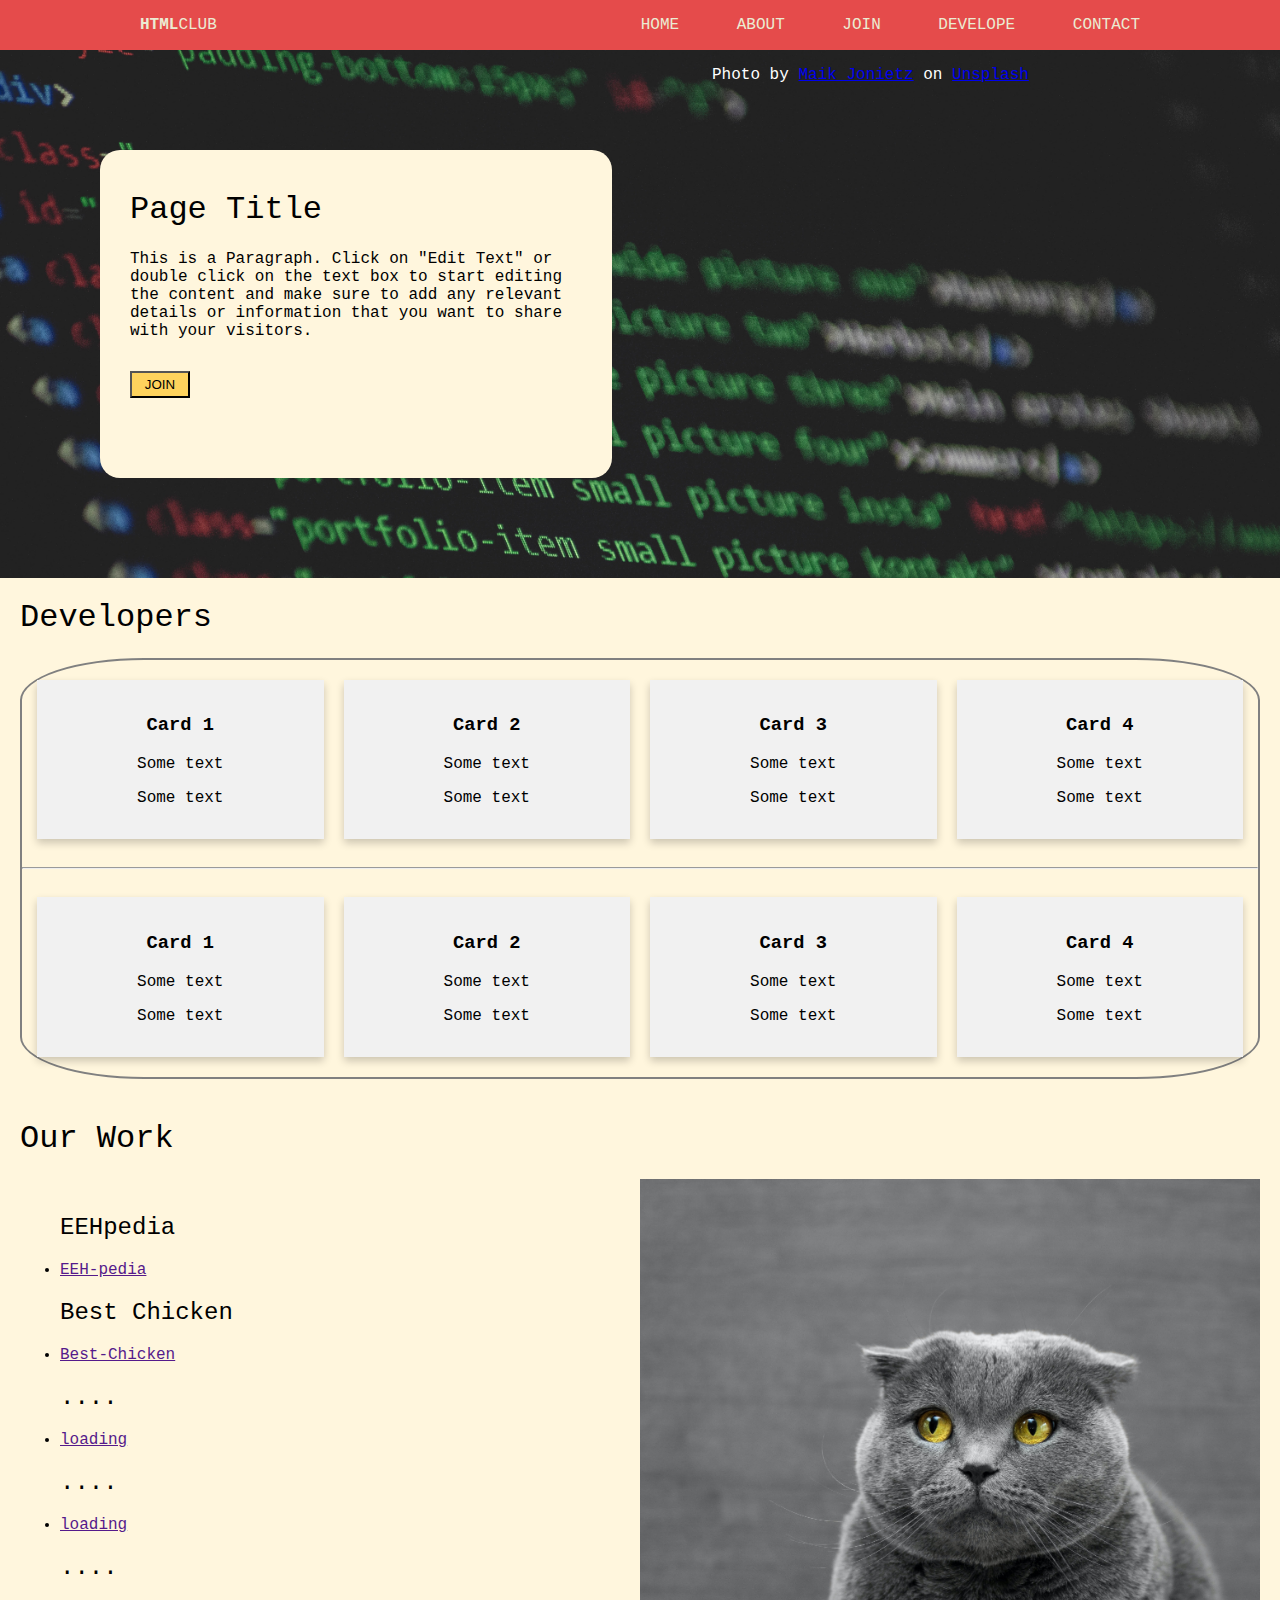
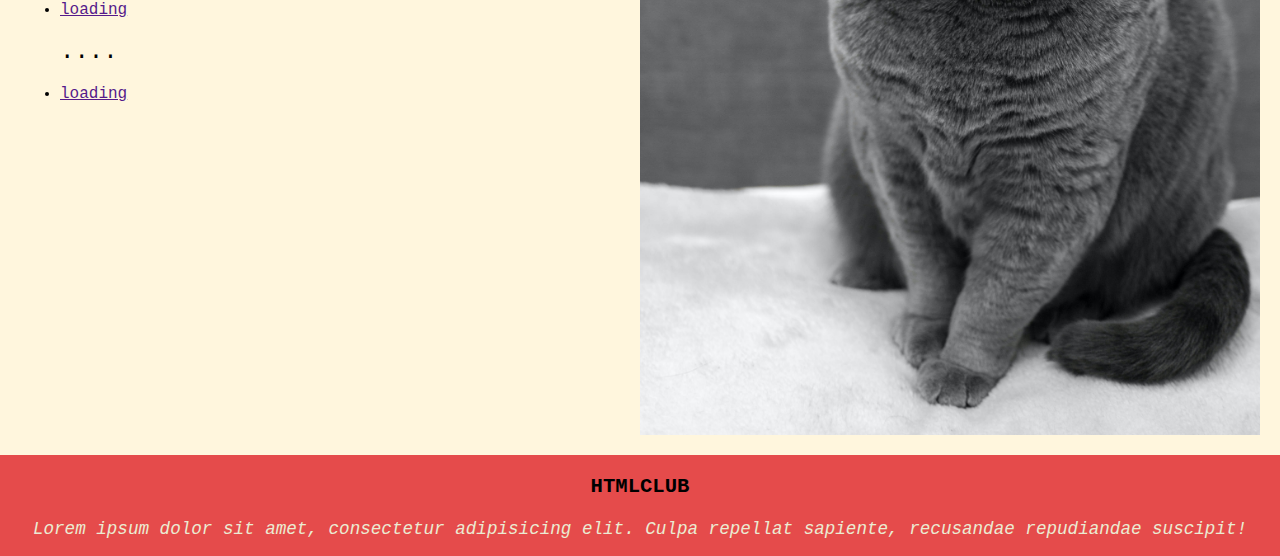
<file: index.html>
<!DOCTYPE html>
<html lang="en">
<head>
  <title>HTMLCLUB</title>
  <meta charset="UTF-8" />
  <meta name="viewport" content="width=device-width,initial-scale=1" />
  <meta name="description" content="" />
  <link rel="stylesheet" type="text/css" href="Home.css">
</head>
<body>
<header>
  <div class="container">

  <h1 class="logo">html<span>club</span></h1>

  <nav class="site-nav">
      <ul>
        <li><a href=""><i class="fa fa-home site-nav--icon"></i>Home</a></li>
        <li><a href=""><i class="fa fa-info site-nav--icon"></i>About</a></li>
        <li><a href=""><i class="fa fa-pencil site-nav--icon"></i>Join</a></li>
        <li><a href=""><i class="fa fa-usd site-nav--icon"></i>Develope</a></li>
        <li><a href=""><i class="fa fa-envelope site-nav--icon"></i>Contact</a></li>
      </ul>
  </nav>

  <div class="menu-toggle">
    <div class="hamburger"></div>
  </div>

  </div>

</header>
<section class="section-1">
  <div class="intro-card">
    <div class="inner-card">
      <h1>Page Title</h1>
      <p>This is a Paragraph. Click on "Edit Text" or double click on the text box to start editing the content and make sure to add any relevant details or information that you want to share with your visitors.</p>
      <button class="join-button" onclick="window.location.href='https://w3docs.com';" name="button">
      JOIN</button>
    </div>
  </div>
  <p class="copy-right">Photo by <a href="https://unsplash.com/@der_maik_?utm_source=unsplash&utm_medium=referral&utm_content=creditCopyText">Maik Jonietz</a> on <a href="https://unsplash.com/s/photos/html?utm_source=unsplash&utm_medium=referral&utm_content=creditCopyText">Unsplash</a>
  </p>
</section>
<section class="section-2">
  <div class="s2content">
    <h1>Developers</h1>
    <div class="card-content">
      <div class="row">
        <div class="column">
          <div class="card2">
            <h3>Card 1</h3>
            <p>Some text</p>
            <p>Some text</p>
          </div>
        </div>

        <div class="column">
          <div class="card2">
            <h3>Card 2</h3>
            <p>Some text</p>
            <p>Some text</p>
          </div>
        </div>

        <div class="column">
          <div class="card2">
            <h3>Card 3</h3>
            <p>Some text</p>
            <p>Some text</p>
          </div>
        </div>

        <div class="column">
          <div class="card2">
            <h3>Card 4</h3>
            <p>Some text</p>
            <p>Some text</p>
          </div>
        </div>
      </div>
      <hr />
      <div class="row">
        <div class="column">
          <div class="card2">
            <h3>Card 1</h3>
            <p>Some text</p>
            <p>Some text</p>
          </div>
        </div>

        <div class="column">
          <div class="card2">
            <h3>Card 2</h3>
            <p>Some text</p>
            <p>Some text</p>
          </div>
        </div>

        <div class="column">
          <div class="card2">
            <h3>Card 3</h3>
            <p>Some text</p>
            <p>Some text</p>
          </div>
        </div>

        <div class="column">
          <div class="card2">
            <h3>Card 4</h3>
            <p>Some text</p>
            <p>Some text</p>
          </div>
        </div>
      </div>
    </div>
  </div>
</section>
<section class="section-3">
  <div class="s2content">
    <h1>Our Work</h1>
    <div class="OWC">
      <ul class="web-list">
        <h2 style="font-weight:lighter;">EEHpedia</h2>
        <li class="web-list-li"><a href="">EEH-pedia</a></li>
        <h2 style="font-weight:lighter;">Best Chicken</h2>
        <li class="web-list-li"><a href="">Best-Chicken</a></li>
        <h2 style="font-weight:lighter;">....</h2>
        <li class="web-list-li"><a href="">loading</a></li>
        <h2 style="font-weight:lighter;">....</h2>
        <li class="web-list-li"><a href="">loading</a></li>
        <h2 style="font-weight:lighter;">....</h2>
        <li class="web-list-li"><a href="">loading</a></li>
        <h2 style="font-weight:lighter;">....</h2>
        <li class="web-list-li"><a href="">loading</a></li>
      </ul>
        <img class="side-img" src="max-baskakov-OzAeZPNsLXk-unsplash.jpg" alt="">
      </div>
    </div>
</section>
<section class="section-4">

</section>
<footer>
  <div class="">
    <h3>HTMLCLUB</h3>
    <p class="footer-p">Lorem ipsum dolor sit amet, consectetur adipisicing elit. Culpa repellat sapiente, recusandae repudiandae suscipit!</p>
  </div>
</footer>
<div>
  <script src="https://cdnjs.cloudflare.com/ajax/libs/jquery/3.1.0/jquery.min.js" charset="utf-8"></script>
  <script src="Home.js" charset="utf-8"></script>
</div>
</body>
</html>
</file>
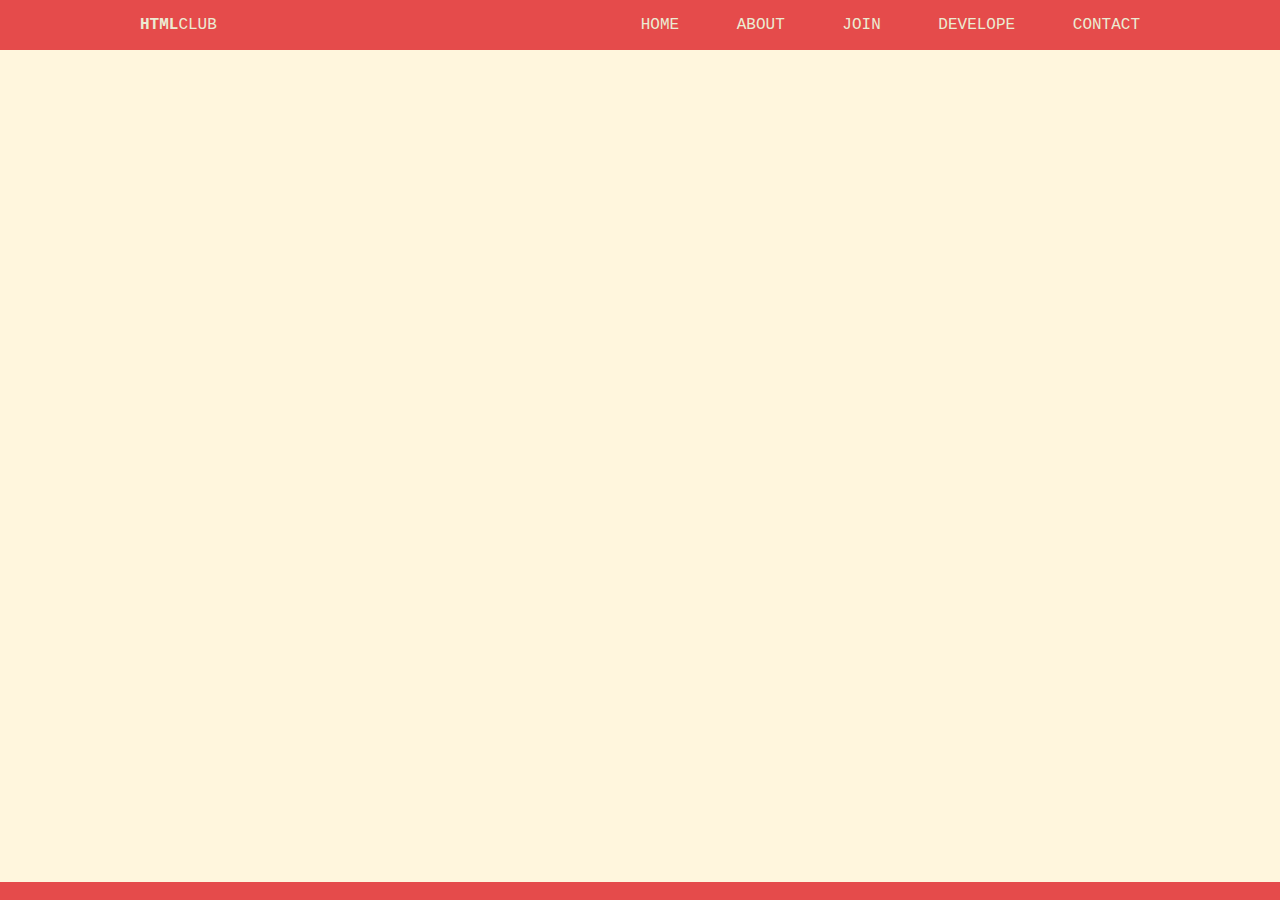
<file: Home.html>
<!DOCTYPE html>
<html lang="en">
<head>
  <title>html club</title>
  <meta charset="UTF-8" />
  <meta name="viewport" content="width=device-width,initial-scale=1" />
  <meta name="description" content="" />
  <link rel="stylesheet" type="text/css" href="Home.css">
</head>
<body>
<header>
  <div class="container">

  <h1 class="logo">html<span>club</span></h1>

  <nav class="site-nav">
      <ul>
        <li><a href=""><i class="fa fa-home site-nav--icon"></i>Home</a></li>
        <li><a href=""><i class="fa fa-info site-nav--icon"></i>About</a></li>
        <li><a href=""><i class="fa fa-pencil site-nav--icon"></i>Join</a></li>
        <li><a href=""><i class="fa fa-usd site-nav--icon"></i>Develope</a></li>
        <li><a href=""><i class="fa fa-envelope site-nav--icon"></i>Contact</a></li>
      </ul>
  </nav>

  <div class="menu-toggle">
    <div class="hamburger"></div>
  </div>

  </div>

</header>
<section class="section-1">

</section>
<section class="section-2">

</section>
<section class="section-3">

</section>
<section class="section-4">

</section>
<footer>
  <ul>
  
  </ul>
</footer>
<div>
  <script src="https://cdnjs.cloudflare.com/ajax/libs/jquery/3.1.0/jquery.min.js" charset="utf-8"></script>
  <script src="Home.js" charset="utf-8"></script>
</div>
</body>
</html>
</file>
<file: Home.css>
/* colors -> https://coolors.co/e54b4b-ebebd3-464655-e4b363-e8e9eb */
* {
  box-sizing: border-box;
}

html {
  height: 100%;
}

@import url("https://fonts.googleapis.com/css?family=Quicksand:400,700");

body {
  background-color: rgb(255, 246, 221);
  font-family: "courier new", monospace;
  margin: 0 auto;
  min-height: 100%;
  display: flex;
  flex-direction: column;
}

.container {
  width: 95%;
  max-width: 1000px;
  margin: 0 auto;
}

/* header */

header {
  background: #e54b4b;
  color: #ebebd3;
  padding: 1em 0;
  position: relative;
}

header::after {
  content: "";
  clear: both;
  display: block;
}

.logo {
  float: left;
  font-size: 1rem;
  margin: 0;
  text-transform: uppercase;
  font-weight: 700;
}

.logo span {
  font-weight: 400;
}

.site-nav {
  position: absolute;
  top: 100%;
  right: 0%;
  background: #464655;
  clip-path: circle(0px at top right);
  transition: clip-path ease-in-out 700ms;
  /*   display: none; */
}

.site-nav--open {
  clip-path: circle(250% at top right);
  /*   display: block; */
}

.site-nav ul {
  margin: 0;
  padding: 0;
  list-style: none;
}

.site-nav li {
  border-bottom: 1px solid #575766;
}

.site-nav li:last-child {
  border-bottom: none;
}

.site-nav a {
  color: #ebebd3;
  display: block;
  padding: 2em 4em 2em 1.5em;
  text-transform: uppercase;
  text-decoration: none;
}

.site-nav a:hover,
.site-nav a:focus {
  background: #e4b363;
  color: #464655;
}

.site-nav--icon {
  display: inline-block;
  font-size: 1.5em;
  margin-right: 1em;
  width: 1.1em;
  text-align: right;
  color: rgba(255, 255, 255, 0.4);
}

.menu-toggle {
  padding: 1em;
  position: absolute;
  top: 0.5em;
  right: 0.5em;
  cursor: pointer;
}

.hamburger,
.hamburger::before,
.hamburger::after {
  content: "";
  display: block;
  background: #ebebd3;
  height: 3px;
  width: 1.75em;
  border-radius: 3px;
  transition: all ease-in-out 500ms;
}

.hamburger::before {
  transform: translateY(-6px);
}

.hamburger::after {
  transform: translateY(3px);
}

.open .hamburger {
  transform: rotate(45deg);
}

.open .hamburger::before {
  opacity: 0;
}

.open .hamburger::after {
  transform: translateY(-3px) rotate(-90deg);
}

@media (min-width: 700px) {
  .menu-toggle {
    display: none;
  }

  .site-nav {
    height: auto;
    position: relative;
    background: transparent;
    float: right;
    clip-path: initial;
  }

  .site-nav li {
    display: inline-block;
    border: none;
  }

  .site-nav a {
    padding: 0;
    margin-left: 3em;
  }

  .site-nav a:hover,
  .site-nav a:focus {
    background: transparent;
  }

  .site-nav--icon {
    display: none;
  }
}

/* footer */

footer {
  background-color: #e54b4b;
  text-decoration: none;
  text-align: center;
  font-weight: light;
  font-size: 1.1em;
  margin-top: auto;
}

.footer-p {
  font-style: italic;
  color: #ebebd3;
}

/* section-1 */

.intro-card {
  float: left;
  background-color: rgb(255, 246, 221);
  border-radius: 20px;
  padding: 0px 10px 60px 10px;
  font-weight: lighter;
  width: 40%;
  margin: 100px;
}

.inner-card {
  padding: 20px;
}

.join-button {
  margin-top: 15px;
  width: 4.5em;
  border-radius: 0;
  padding: 4px;
  color: black;
  background-color: rgb(254, 211, 93);
}

.intro-card h1 {
  font-size: 2em;
  font-weight: lighter;
}

.section-1 {
  background-image: url(maik-jonietz-nZcMWOKAJrY-unsplash.jpg);
  background-size: cover;
}

.copy-right {
  color: white;
}

.s2content {
  margin: 20px;
}

.s2content h1 {
  font-size: 2em;
  font-weight: lighter;
}

/* Float four columns side by side */
.column {
  float: left;
  width: 25%;
  padding: 0 10px;
}

/* Remove extra left and right margins, due to padding */
.row {
  margin: 0 -5px;
  padding: 20px 10px 20px 10px;
}

/* Clear floats after the columns */
.row:after {
  content: "";
  display: table;
  clear: both;
}

/* Responsive columns */
@media screen and (max-width: 600px) {
  .column {
    width: 100%;
    display: block;
    margin-bottom: 20px;
  }
}

/* Style the counter cards */
.card2 {
  box-shadow: 0 4px 8px 0 rgba(0, 0, 0, 0.2);
  padding: 16px;
  text-align: center;
  background-color: #f1f1f1;
}

.card-content {
  border: 2px solid gray;
  border-radius: 10%;
}

.side-img {
  float: right;
  width: 50%;
  height: 90%;
}

.web-list {
  width: 50%;
}

.OWC {
  display: flex;
}
</file>
